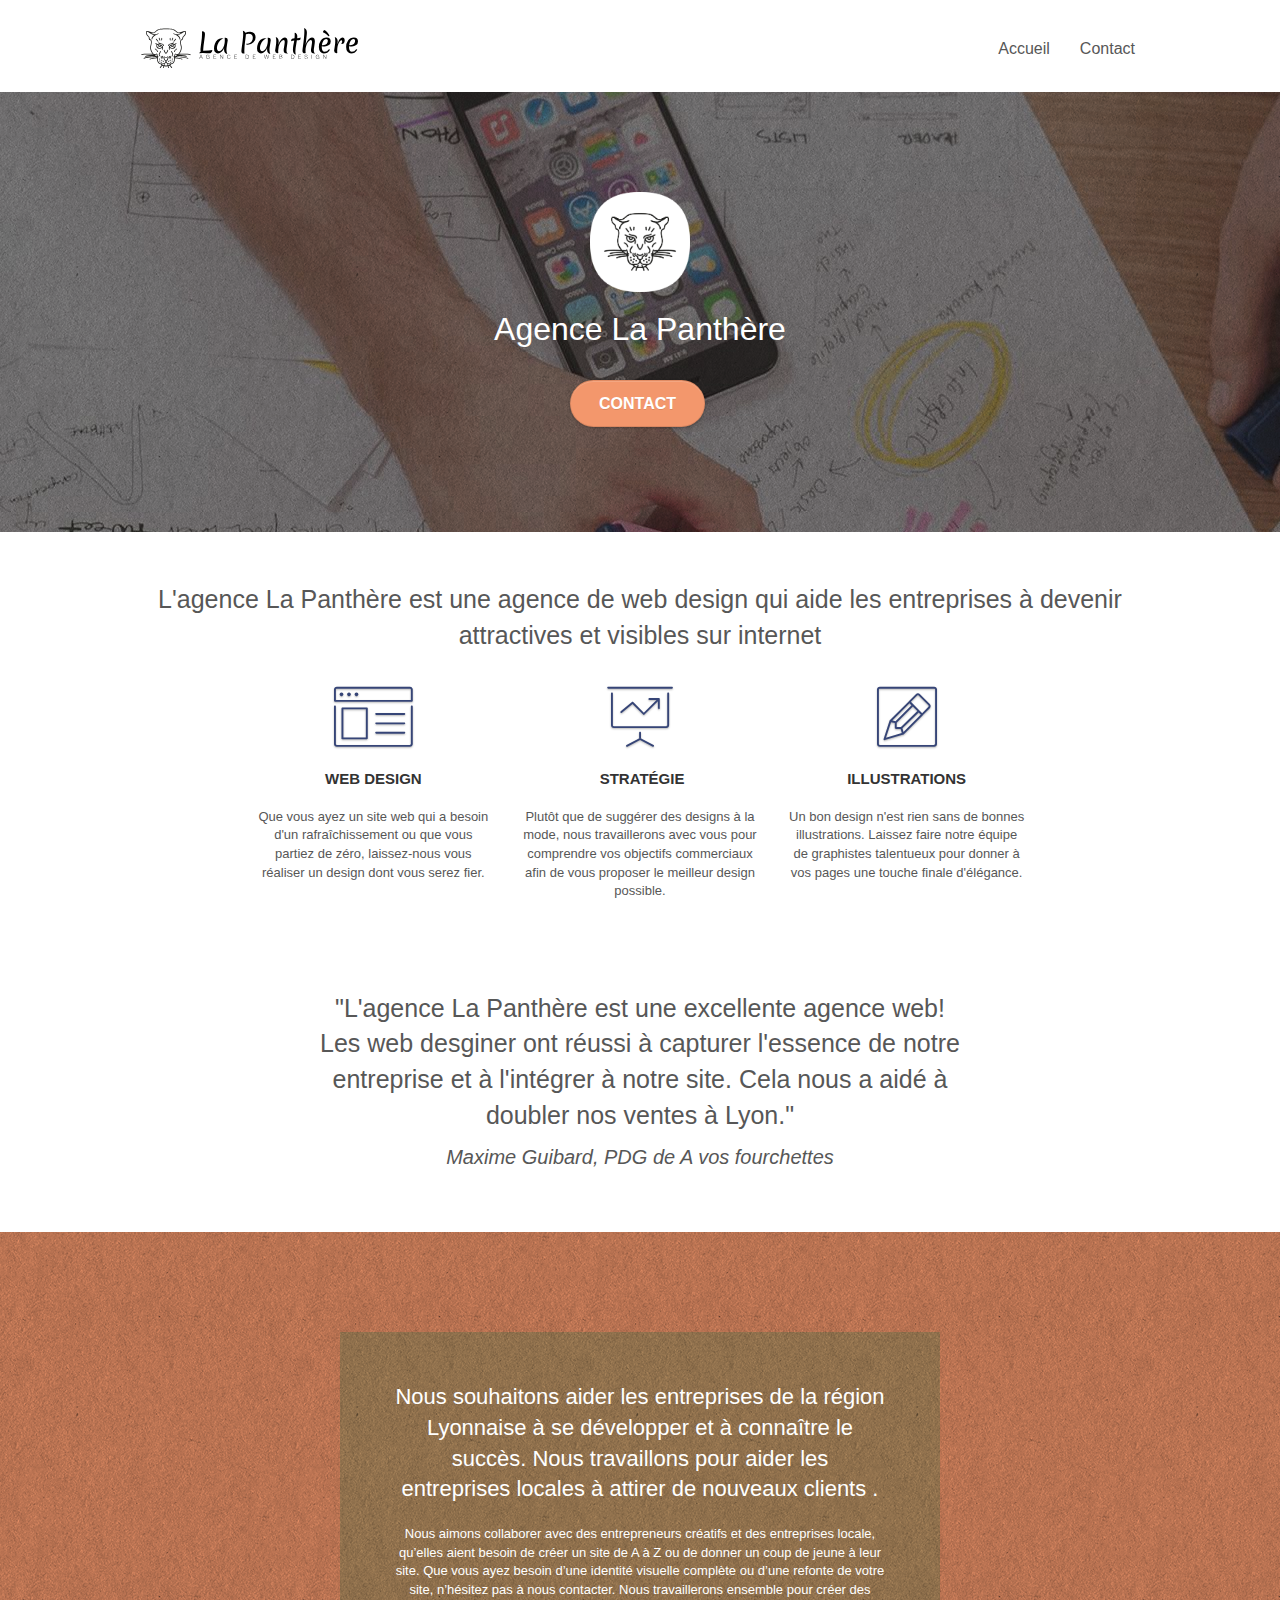
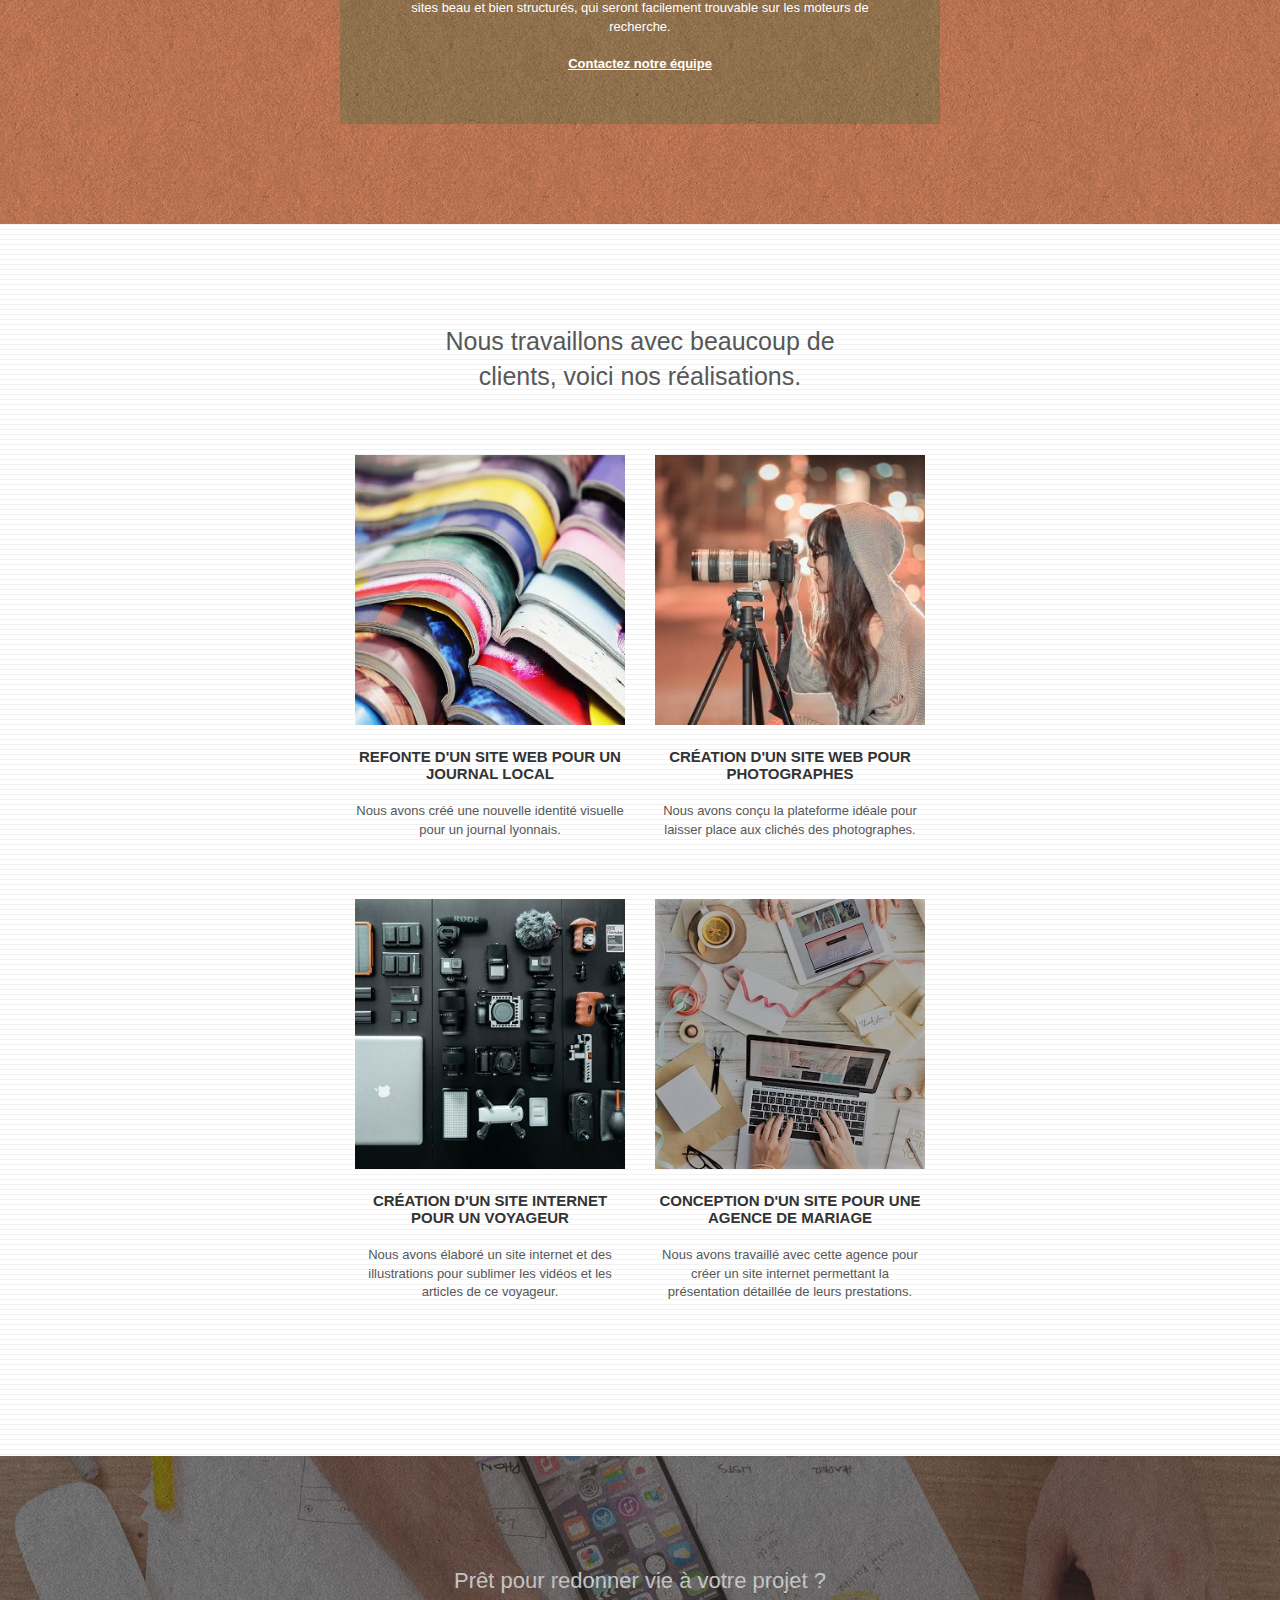
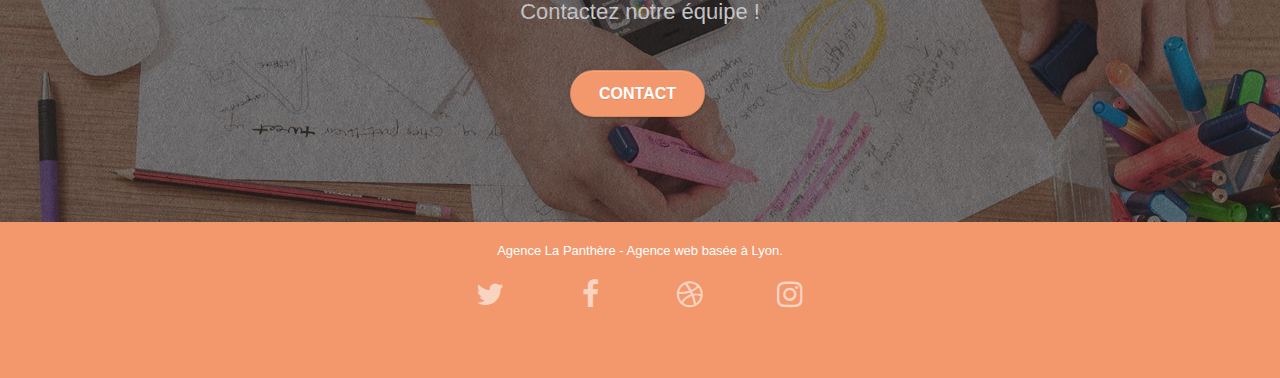
<file: index.html>
<!doctype html>
<html lang="fr">
<head>
    <meta charset="utf-8">
    <meta name="keywords" content="seo, google, site web, site internet, agence design paris, agence design, agence design,agence design,agence design,agence design,agence design,agence design,agence design,agence design">
    <meta name="description" content="Site internet La Panthère">
    <meta name="viewport" content="width=device-width, initial-scale=1.0, viewport-fit=cover">
    <link rel="shortcut icon" type="image/png" href="favicon.jpg">
    
	<link rel="stylesheet" type="text/css" href="./css/bootstrap.min.css">
	<link rel="stylesheet" type="text/css" href="style.css">
	<link rel="stylesheet" type="text/css" href="./css/font-awesome.min.css">
	<link rel="stylesheet" type="text/css" href="./css/et-line.min.css">
	
    
	<script src="./js/jquery-2.1.0.min.js"></script>
	<script src="./js/bootstrap.min.js"></script>
	<script src="./js/blocs.min.js"></script>
	<script src="./js/jquery.touchSwipe.min.js" defer></script>
	<script src="./js/gmaps.min.js"></script>

    <title>La Panthère</title>

    
<!-- Analytics -->
 
<!-- Analytics END -->
    
</head>
<body>
<!-- Principal conteneur -->
<div class="page-container">
    
<!-- bloc-0 -->
<div class="bloc bgc-white l-bloc " id="bloc-0">
	<div class="container bloc-sm">

		<nav class="navbar row">
			<div class="navbar-header">
				<a class="navbar-brand" href="index.html"><img src="img/agence-la-panthere-monochrome.svg" alt="Logo du site La Panthère" height="40" /></a>
				<button id="nav-toggle" type="button" class="ui-navbar-toggle navbar-toggle" data-toggle="collapse" data-target=".navbar-1">
					<span class="sr-only">Toggle navigation</span><span class="icon-bar"></span><span class="icon-bar"></span><span class="icon-bar"></span>
				</button>
			</div>
			<div class="collapse navbar-collapse navbar-1 special-dropdown-nav">
				<ul class="site-navigation nav navbar-nav">
					<li>
						<a href="index.html">Accueil</a>
					</li>
					<li>
					</li>
					<li>
						<a href="page2.html">Contact</a>
					</li>
				</ul>
			</div>
		</nav>
	</div>
</div>
<!-- bloc-0 END -->

<!-- bloc-1-presentation -->
<div class="bloc bgc-dark-slate-blue bg-banniere d-bloc bg-t-edge bloc-bg-texture texture-paper b-parallax" id="bloc-1-hero">
	<div class="container bloc-lg">
		<div class="row tight-width-whitespace">
			<div class="col-sm-12">
				<img src="img/logo.png" class="center-block image-resize-mode" width="100" alt="Agence La Panthère, agence web paris, création logo paris" />
				<h1 class="text-center hero-bloc-text tc-white ">
					Agence La Panthère
				</h1>
				<div class="text-center">
					<a href="page2.html" class="btn btn-lg btn-clean btn-rd cta-hero btn-atomic-tangerine" id="cta-hero">Contact</a>
				</div>
			</div>
		</div>
	</div>
</div>
<!-- bloc-1-presentation END -->

<!-- bloc-2-services -->
<div class="bloc bgc-white l-bloc" id="bloc-2-services">
	<div class="container bloc-md">
		<div class="row">
			<div class="paragraphe-block-2">
				<p> L'agence La Panthère est une agence de web design qui aide les entreprises à devenir attractives et visibles sur internet </p>
			</div>
		</div>
		<div class="row voffset-lg med-width-whitespace">
			<div class="col-sm-4">
				<div class="text-center">
					<span class="et-icon-browser sm-shadow icon-dark-slate-blue icons icon-lg"></span>
				</div>
				<h3 class="mg-md text-center">
					Web design
				</h3>
				<p class="text-center ">
					Que vous ayez un site web qui a besoin d'un rafraîchissement ou que vous partiez de zéro, laissez-nous vous réaliser un design dont vous serez fier.
				</p>
			</div>
			<div class="col-sm-4">
				<div class="text-center">
					<span class="et-icon-presentation sm-shadow icon-dark-slate-blue icons icon-lg"></span>
				</div>
				<h3 class="mg-md text-center">
					&nbsp;Stratégie
				</h3>
				<p class="text-center ">
					Plutôt que de suggérer des designs à la mode, nous travaillerons avec vous pour comprendre vos objectifs commerciaux afin de vous proposer le meilleur design possible.<br>
				</p>
			</div>
			<div class="col-sm-4">
				<div class="text-center">
					<span class="et-icon-edit sm-shadow icon-dark-slate-blue icons icon-lg"></span>
				</div>
				<h3 class="mg-md text-center">
					Illustrations
				</h3>
				<p class="text-center ">
					Un bon design n'est rien sans de bonnes illustrations. Laissez faire notre équipe de graphistes talentueux pour donner à vos pages une touche finale d'élégance.
				</p>
			</div>
		</div>
		<div class="row voffset-lg voffset">
			<div class="col-xs-12 col-md-8 col-md-offset-2 text-center">
				<p class="citation">"L'agence La Panthère est une excellente agence web! Les web desginer ont réussi à capturer l'essence de notre entreprise et à l'intégrer à notre site. Cela nous a aidé à doubler nos ventes à Lyon."</p>
				<p class="MG">Maxime Guibard, PDG de A vos fourchettes</p>

			</div>
		</div>
	</div>
</div>
<!-- bloc-2-services END -->

<!-- bloc-3-what-i-do -->
<div class="bloc tc-white bgc-atomic-tangerine bg-presentation d-bloc bloc-bg-texture texture-paper b-parallax" id="bloc-3-what-i-do">
	<div class="container bloc-lg">
		<div class="row tight-width-whitespace black-background">
			<div class="col-sm-12">
				<h2 class="mg-md text-center tc-white">
					Nous souhaitons aider les entreprises de la région Lyonnaise à se développer et à connaître le succès. Nous travaillons pour aider les entreprises locales à attirer de nouveaux clients .<br>
				</h2>
				<p class="text-center white">
					Nous aimons collaborer avec des entrepreneurs créatifs et des entreprises locale, qu’elles aient besoin de créer un site de A à Z ou de donner un coup de jeune à leur site. Que vous ayez besoin d’une identité visuelle complète ou d’une refonte de votre site, n’hésitez pas à nous contacter. Nous travaillerons ensemble pour créer des sites beau et bien structurés, qui seront facilement trouvable sur les moteurs de recherche. <br><br><a class="ltc-white bold-link" href="page2.html">Contactez notre équipe</a><br>
				</p>
			</div>
		</div>
	</div>
</div>
<!-- bloc-3-what-i-do END -->

<!-- bloc-4-portfolio -->
<div class="bloc bgc-white bg-lines-h2-bg bg-repeat l-bloc" id="bloc-4-portfolio">
	<div class="container bloc-lg">
		<div class="row">
			<div class="col-sm-12 text-center bloc-real">
				<p class="realisations">Nous travaillons avec beaucoup de clients, voici nos réalisations.</p>
			</div>
		</div>
		<div class="row tight-width-whitespace portfolio-row">
			<div class="col-sm-6">
				<a href="#" data-lightbox="img/1.jpg" data-gallery-id="gallery-1" data-caption="Refonte d'un site web pour un journal local" data-frame="snapshot-lb"><img src="img/1.jpg" alt="Refonte d'un site web pour un journal local" class="img-responsive portfolio-thumb" /></a>
				<h3 class="mg-md text-center">
					Refonte d'un site web pour un journal local
				</h3>
				<p class="text-center">
					Nous avons créé une nouvelle identité visuelle pour un journal lyonnais.
				</p>
			</div>
			<div class="col-sm-6">
				<a href="#" data-lightbox="img/2.jpg" data-gallery-id="gallery-1" data-caption="Création d'un site web pour photographes" data-frame="snapshot-lb"><img src="img/2.jpg" class="img-responsive portfolio-thumb" alt="Création d'un site web pour photographes" /></a>
				<h3 class="mg-md text-center">
					Création d'un site web pour photographes
				</h3>
				<p class="text-center">
					Nous avons conçu la plateforme idéale pour laisser place aux clichés des photographes.
				</p>
			</div>
		</div>
		<div class="row tight-width-whitespace portfolio-row">
			<div class="col-sm-6">
				<a href="#" data-lightbox="img/3.jpg" data-gallery-id="gallery-1" data-caption="Création d'un site internet pour un voyageur" data-frame="snapshot-lb"><img src="img/3.jpg" class="img-responsive portfolio-thumb" alt="Création d'un site web pour voyageur"/></a>
				<h3 class="mg-md text-center">
					Création d'un site internet pour un voyageur
				</h3>
				<p class="text-center">
					Nous avons élaboré un site internet et des illustrations pour sublimer les vidéos et les articles de ce voyageur.
				</p>
			</div>
			<div class="col-sm-6">
				<a href="#" data-lightbox="img/4.jpg" data-gallery-id="gallery-1" data-caption="Conception d'un site pour une agence de mariage" data-frame="snapshot-lb"><img src="img/4.jpg" class="img-responsive portfolio-thumb" alt="Création d'un site web pour agence de mariage" /></a>
				<h3 class="mg-md text-center">
					Conception d'un site pour une agence de mariage
				</h3>
				<p class="text-center">
					Nous avons travaillé avec cette agence pour créer un site internet permettant la présentation détaillée de leurs prestations.
				</p>
			</div>
		</div>
	</div>
</div>
<!-- bloc-4-portfolio END -->

<!-- bloc-5-cta -->
<div class="bloc bgc-dark-slate-blue bg-banniere d-bloc bloc-bg-texture texture-paper" id="bloc-5-cta">
	<div class="container bloc-lg">
		<div class="row">
			<h2 class="mg-md text-center tc-white">
				Prêt pour redonner vie à votre projet ?<br>Contactez notre équipe !
			</h2>
			<div class="col-sm-12 text-center">
				<a href="page2.html" class="btn btn-atomic-tangerine btn-clean btn-rd btn-lg cta-hero">Contact</a>
			</div>
		</div>
	</div>
</div>
<!-- bloc-5-cta END -->

<!-- Footer - bloc-8 -->
<div class="bloc bgc-atomic-tangerine d-bloc" id="bloc-8">
	<div class="container bloc-sm">
		<div class="row">
			<div class="col-sm-12">
				<p class="text-center white">
					Agence La Panthère - Agence web basée à Lyon.<br>
				</p>
				<div class="row row-no-gutters social">
					<div class="col-sm-3">
						<div class="text-center">
							<a class="social" aria-label="Twitter" href="https://twitter.com"><span class="fa fa-twitter icon-md"></span></a>
						</div>
					</div>
					<div class="col-sm-3">
						<div class="text-center">
							<a class="social" aria-label="Facebook" href="facebook.com"><span class="fa fa-facebook icon-md"></span></a>
						</div>
					</div>
					<div class="col-sm-3">
						<div class="text-center">
							<a class="social" aria-label="Basket" href="basket.com"><span class="fa fa-dribbble icon-md"></span></a>
						</div>
					</div>
					<div class="col-sm-3">
						<div class="text-center">
							<a class="social" aria-label="Instagram" href="instagram.com"><span class="fa fa-instagram icon-md"></span></a>
						</div>
					</div>
					<div class="keywords" style="color:#F3976C;">Agence web à paris, stratégie web, web design, illustrations, design de site web, site web, web, internet, site internet, site</div>
				</div>
			</div>
		</div>
	</div>
</div>
<!-- Footer - bloc-8 END -->

</div>
<!-- Principal conteneur END -->
    

</body>
</html>
</file>
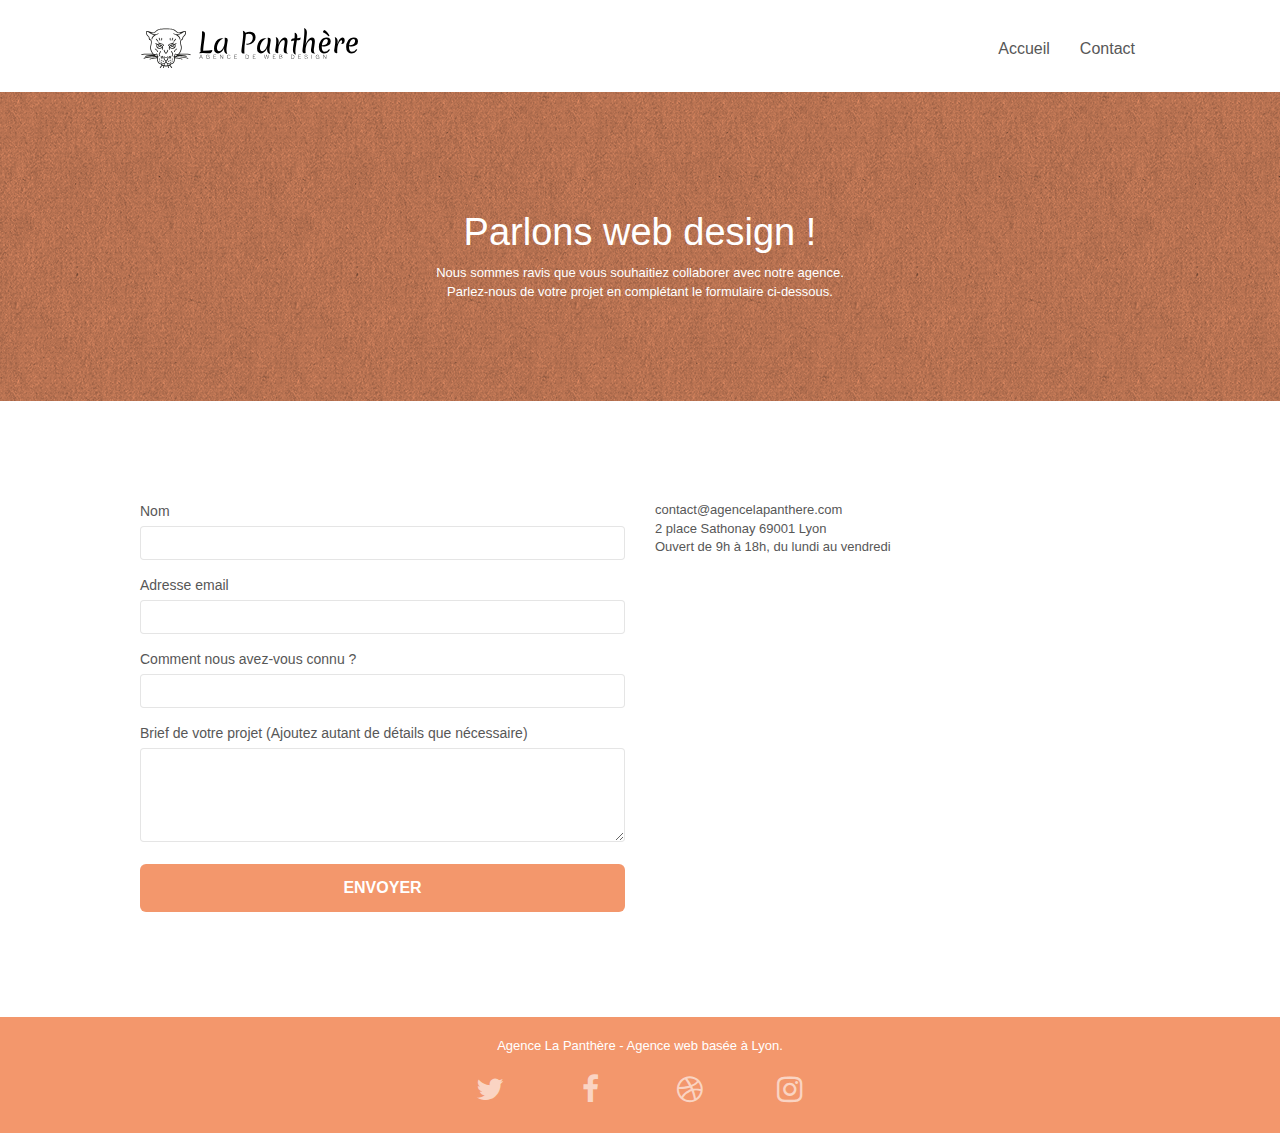
<file: page2.html>
<!doctype html>
<html lang="fr">
<head>
    <meta charset="utf-8">
    <meta name="keywords" content="">
    <meta name="description" content="">
    <meta name="viewport" content="width=device-width, initial-scale=1.0, viewport-fit=cover">
    <link rel="shortcut icon" type="image/png" href="favicon.jpg">
    
	<link rel="stylesheet" type="text/css" href="./css/bootstrap.min.css">
	<link rel="stylesheet" type="text/css" href="style.css">
	<link rel="stylesheet" type="text/css" href="./css/font-awesome.min.css">
	<link rel="stylesheet" type="text/css" href="./css/et-line.min.css">
	
    
	<script src="./js/jquery-2.1.0.min.js"></script>
	<script src="./js/bootstrap.min.js"></script>
	<script src="./js/blocs.min.js"></script>
	<script src="./js/jqBootstrapValidation.min.js"></script>
	<script src="./js/formHandler.min.js"></script>
    <title>Contact</title>

    
<!-- Analytics -->
 
<!-- Analytics END -->
    
</head>
<body>
<!-- Principal conteneur -->
<div class="page-container">
    
<!-- bloc-0 -->
<div class="bloc bgc-white l-bloc " id="bloc-0">
	<div class="container bloc-sm">
		<nav class="navbar row">
			<div class="navbar-header">
				<a class="navbar-brand" href="index.html"><img src="img/agence-la-panthere-monochrome.svg" alt="atlanta web design logo" height="40" /></a>
				<button id="nav-toggle" type="button" class="ui-navbar-toggle navbar-toggle" data-toggle="collapse" data-target=".navbar-1">
					<span class="sr-only">Toggle navigation</span><span class="icon-bar"></span><span class="icon-bar"></span><span class="icon-bar"></span>
				</button>
			</div>
			<div class="collapse navbar-collapse navbar-1 special-dropdown-nav">
				<ul class="site-navigation nav navbar-nav">
					<li>
						<a href="index.html">Accueil</a>
					</li>
					<li>
					</li>
					<li>
						<a href="page2.html">Contact</a>
					</li>
				</ul>
			</div>
		</nav>
	</div>
</div>
<!-- bloc-0 END -->

<!-- bloc-6 -->
<div class="bloc bg-dots-bg bg-repeat bgc-atomic-tangerine d-bloc bloc-bg-texture texture-paper" id="bloc-6">
	<div class="container bloc-lg">
		<div class="row">
			<div class="col-sm-12">
				<h1 class="text-center hero-bloc-text tc-white">
					Parlons web design !
				</h1>
				<p class="text-center mg-lg tc-white tight-width-whitespace">
					Nous sommes ravis que vous souhaitiez collaborer avec notre agence.<br>
					Parlez-nous de votre projet en complétant le formulaire ci-dessous.
				</p>
			</div>
		</div>
	</div>
</div>
<!-- bloc-6 END -->

<!-- bloc-7 -->
<div class="bloc bgc-white l-bloc" id="bloc-7">
	<div class="container bloc-lg">
		<div class="row">
			<div class="col-sm-6">
					<div class="form-group">
						<label for="name">
							Nom
						</label>
						<input id="name" class="form-control" required />
					</div>
					<div class="form-group">
						<label for="email">
							Adresse email
						</label>
						<input id="email" class="form-control" type="email" required />
					</div>
					<div class="form-group">
						<label for="input_504">
							Comment nous avez-vous connu ?
						</label>
						<input class="form-control" type="email" required id="input_504" />
					</div>
					<div class="form-group">
						<label for="message">
							Brief de votre projet (Ajoutez autant de détails que nécessaire)<br>
						</label><textarea id="message" class="form-control" rows="4" cols="50" required></textarea>
					</div> 
					<button class="bloc-button btn btn-lg btn-block cta-hero btn-atomic-tangerine" type="submit">
						Envoyer
					</button>
			</div>
			<div class="col-sm-6">
				<p>
					contact@agencelapanthere.com<br>2 place Sathonay 69001 Lyon<br>Ouvert de 9h à 18h, du lundi au vendredi<br>
				</p>
			</div>
		</div>
	</div>
</div>
<!-- bloc-7 END -->

<!-- ScrollToTop Button -->
<a class="bloc-button btn btn-d scrollToTop" onclick="scrollToTarget('1')"><span class="fa fa-chevron-up"></span></a>
<!-- ScrollToTop Button END-->


<!-- Footer - bloc-8 -->
<div class="bloc bgc-atomic-tangerine d-bloc" id="bloc-8">
	<div class="container bloc-sm">
		<div class="row">
			<div class="col-sm-12">
				<p class="text-center white">
					Agence La Panthère - Agence web basée à Lyon.<br>
				</p>
				<div class="row row-no-gutters social">
					<div class="col-sm-3">
						<div class="text-center">
							<a class="social" aria-label="Twitter" href="index.html"><span class="fa fa-twitter icon-md"></span></a>
						</div>
					</div>
					<div class="col-sm-3">
						<div class="text-center">
							<a class="social" aria-label="Facebook" href="index.html"><span class="fa fa-facebook icon-md"></span></a>
						</div>
					</div>
					<div class="col-sm-3">
						<div class="text-center">
							<a class="social" aria-label="Basket" href="index.html"><span class="fa fa-dribbble icon-md"></span></a>
						</div>
					</div>
					<div class="col-sm-3">
						<div class="text-center">
							<a class="social" aria-label="Instagram" href="index.html"><span class="fa fa-instagram icon-md"></span></a>
						</div>
					</div>
				</div>
			</div>
		</div>
	</div>
</div>
<!-- Footer - bloc-8 END -->

</div>
<!-- Principal conteneur END -->
    

</body>
</html>
</file>
<file: style.css>
body {
    margin: 0;
    padding: 0;
    background: #FFF;
    overflow-x: hidden;
    -webkit-font-smoothing: antialiased;
    -moz-osx-font-smoothing: grayscale;
}

a:focus
{
    border: 1px solid black;
}

a,
button {
    transition: all .3s ease-in-out;
    outline: none!important;
}

a:hover {
    text-decoration: none;
    cursor: pointer;
}

#page-loading-blocs-notifaction {
    position: fixed;
    top: 0;
    bottom: 0;
    width: 100%;
    z-index: 100000;
    background: #FFFFFF url("img/pageload-spinner.gif") no-repeat center center;
}

.bloc {
    width: 100%;
    clear: both;
    background: 50% 50% no-repeat;
    padding: 0 50px;
    -webkit-background-size: cover;
    -moz-background-size: cover;
    -o-background-size: cover;
    background-size: cover;
    position: relative;
}

.bloc .container {
    padding-left: 0;
    padding-right: 0;
}

.bloc-lg {
    padding: 100px 50px;
}

.bloc-md {
    padding: 50px;
}

.bloc-sm {
    padding: 20px 50px;
}

.bg-center,
.bg-l-edge,
.bg-r-edge,
.bg-t-edge,
.bg-b-edge,
.bg-tl-edge,
.bg-bl-edge,
.bg-tr-edge,
.bg-br-edge,
.bg-repeat {
    -webkit-background-size: auto!important;
    -moz-background-size: auto!important;
    -o-background-size: auto!important;
    background-size: auto!important;
}

.bg-repeat {
    background: repeat;
}

.bg-t-edge {
    background: top no-repeat;
}

.bloc-bg-texture::before {
    content: "";
    background-size: 2px 2px;
    position: absolute;
    top: 0;
    bottom: 0;
    left: 0;
    right: 0;
}

.texture-paper::before {
    background: url("img/texture-paper.png");
    background-size: 280px 280px;
}

.b-parallax {
    background-attachment: fixed;
}

.d-bloc {
    color: rgba(255, 255, 255, .7);
}

.d-bloc button:hover {
    color: rgba(255, 255, 255, .9);
}

.d-bloc .icon-round,
.d-bloc .icon-square,
.d-bloc .icon-rounded,
.d-bloc .icon-semi-rounded-a,
.d-bloc .icon-semi-rounded-b {
    border-color: rgba(255, 255, 255, .9);
}

.d-bloc .divider-h span {
    border-color: rgba(255, 255, 255, .2);
}

.d-bloc .a-btn,
.d-bloc .navbar a,
.d-bloc .navbar-brand,
.d-bloc a .icon-sm,
.d-bloc a .icon-md,
.d-bloc a .icon-lg,
.d-bloc a .icon-xl,
.d-bloc h1 a,
.d-bloc h2 a,
.d-bloc h3 a,
.d-bloc h4 a,
.d-bloc h5 a,
.d-bloc h6 a,
.d-bloc p a {
    color: rgba(255, 255, 255, .6);
}

.d-bloc .a-btn:hover,
.d-bloc .navbar a:hover,
.d-bloc .navbar-brand:hover,
.d-bloc a:hover .icon-sm,
.d-bloc a:hover .icon-md,
.d-bloc a:hover .icon-lg,
.d-bloc a:hover .icon-xl,
.d-bloc h1 a:hover,
.d-bloc h2 a:hover,
.d-bloc h3 a:hover,
.d-bloc h4 a:hover,
.d-bloc h5 a:hover,
.d-bloc h6 a:hover,
.d-bloc p a:hover {
    color: rgba(255, 255, 255, 1);
}

.d-bloc .navbar-toggle .icon-bar {
    background: rgba(255, 255, 255, 1);
}

.d-bloc .btn-wire,
.d-bloc .btn-wire:hover {
    color: rgba(255, 255, 255, 1);
    border-color: rgba(255, 255, 255, 1);
}

.d-bloc .panel {
    color: rgba(0, 0, 0, .5);
}

.d-bloc .panel button:hover {
    color: rgba(0, 0, 0, .7);
}

.d-bloc .panel icon {
    border-color: rgba(0, 0, 0, .7);
}

.d-bloc .panel .divider-h span {
    border-color: rgba(0, 0, 0, .1);
}

.d-bloc .panel .a-btn {
    color: rgba(0, 0, 0, .6);
}

.d-bloc .panel .a-btn:hover {
    color: rgba(0, 0, 0, 1);
}

.d-bloc .panel .btn-wire,
.d-bloc .panel .btn-wire:hover {
    color: rgba(0, 0, 0, .7);
    border-color: rgba(0, 0, 0, .3);
}

.d-bloc .panel,
.l-bloc {
    color: rgba(0, 0, 0, .5);
}

.citation
{
    text-align: center;
    font-size: 25px;
}

.MG
{
    font-size: 20px;
    font-style: italic;
}

.bloc-real
{
    display: flex;
    justify-content: center;
}

.realisations
{
    font-size: 25px;
    text-align: center;
    width: 400px;
}

.d-bloc .panel button:hover,
.l-bloc button:hover {
    color: rgba(0, 0, 0, .7);
}

.l-bloc .icon-round,
.l-bloc .icon-square,
.l-bloc .icon-rounded,
.l-bloc .icon-semi-rounded-a,
.l-bloc .icon-semi-rounded-b {
    border-color: rgba(0, 0, 0, .7);
}

.d-bloc .panel .divider-h span,
.l-bloc .divider-h span {
    border-color: rgba(0, 0, 0, .1);
}

.d-bloc .panel .a-btn,
.l-bloc .a-btn,
.l-bloc .navbar a,
.l-bloc .navbar-brand,
.l-bloc a .icon-sm,
.l-bloc a .icon-md,
.l-bloc a .icon-lg,
.l-bloc a .icon-xl,
.l-bloc h1 a,
.l-bloc h2 a,
.l-bloc h3 a,
.l-bloc h4 a,
.l-bloc h5 a,
.l-bloc h6 a,
.l-bloc p a {
    color: rgba(0, 0, 0, .6);
}

.d-bloc .panel .a-btn:hover,
.l-bloc .a-btn:hover,
.l-bloc .navbar a:hover,
.l-bloc .navbar-brand:hover,
.l-bloc a:hover .icon-sm,
.l-bloc a:hover .icon-md,
.l-bloc a:hover .icon-lg,
.l-bloc a:hover .icon-xl,
.l-bloc h1 a:hover,
.l-bloc h2 a:hover,
.l-bloc h3 a:hover,
.l-bloc h4 a:hover,
.l-bloc h5 a:hover,
.l-bloc h6 a:hover,
.l-bloc p a:hover {
    color: rgba(0, 0, 0, 1);
}

.l-bloc .navbar-toggle .icon-bar {
    color: rgba(0, 0, 0, .6);
}

.d-bloc .panel .btn-wire,
.d-bloc .panel .btn-wire:hover,
.l-bloc .btn-wire,
.l-bloc .btn-wire:hover {
    color: rgba(0, 0, 0, .7);
    border-color: rgba(0, 0, 0, .3);
}

.voffset {
    margin-top: 30px;
}

.voffset-lg {
    margin-top: 80px;
}

.row-no-gutters {
    margin-right: 0;
    margin-left: 0;
}

.row.row-no-gutters > [class^="col-"],
.row.row-no-gutters > [class*=" col-"] {
    padding-right: 0;
    padding-left: 0;
}

#bloc-1-hero h1 {
    font-size: 32px;
}

.navbar {
    margin-bottom: 0;
    z-index: 1;
}

.navbar-brand {
    height: auto;
    padding: 3px 15px;
    font-size: 25px;
    font-weight: normal;
    font-weight: 600;
    line-height: 44px;
}

.navbar-brand img {
    max-height: 200px;
    margin: 0 5px 0 0;
    display: inline;
}

.navbar-brand img[src$=svg] {
    min-width: 100px;
}

.nav-center .navbar-brand img {
    margin: 0;
}

.navbar .nav {
    padding-top: 2px;
    margin-right: -16px;
    float: right;
    z-index: 1;
}

.nav > li {
    float: left;
    margin-top: 4px;
    font-size: 16px;
}

.navbar-nav .open .dropdown-menu > li > a {
    text-align: inherit;
}

.nav > li a:hover,
.nav > li a:focus {
    background: transparent;
}

.navbar-toggle {
    margin: 10px 10px 0 0;
    border: 0px;
}

.navbar-toggle:hover {
    background: transparent!important;
}

.navbar-toggle .icon-bar {
    background-color: rgba(0, 0, 0, .5);
    width: 26px;
}

.nav-invert .navbar .nav {
    float: left;
}

.nav-invert .navbar-header,
.nav-invert .navbar-brand {
    float: right;
    position: relative;
    z-index: 2;
}

@media (min-width: 768px) {
    .site-navigation {
        position: absolute;
        top: 50%;
        right: 20px;
        transform: translate(0, -50%);
        -webkit-transform: translateY(-50%);
    }
    .nav > li .dropdown-menu a,
    .nav > li .dropdown-menu a:hover {
        color: #484848;
    }
    .nav-invert .site-navigation {
        left: 0;
        right: 0;
    }
    .nav-center {
        text-align: center;
    }
    .nav-center .navbar-header {
        width: 100%;
    }
    .nav-center .navbar-header,
    .nav-center .navbar-brand,
    .nav-center .nav > li {
        float: none;
        display: inline-block;
    }
    .nav-center .site-navigation {
        position: relative;
        width: 100%;
        right: 0;
        margin-right: 0px;
        margin-top: 20px;
    }
    .nav-center.mini-nav .navbar-toggle {
        float: none;
        margin: 10px auto 0;
    }
}

.nav > li > .dropdown a {
    background: none!important;
    display: block;
    padding: 14px 15px;
}

nav .caret {
    margin: 0 5px;
}

.dropdown-menu .dropdown-menu {
    top: -8px;
    left: 100%;
}

.dropdown-menu .dropmenu-flow-right {
    top: 100%;
    left: 0;
    margin-left: -1px;
    border-top-left-radius: 0;
    border-top-right-radius: 0;
}

.dropdown-menu .dropdown span {
    border: 4px solid black;
    border-top-color: transparent;
    border-right-color: transparent;
    border-bottom-color: transparent;
    margin: 6px -5px 0 0!important;
    float: right;
}

.mg-md {
    margin-top: 10px;
    margin-bottom: 20px;
}

.mg-lg {
    margin-top: 10px;
    margin-bottom: 40px;
}

.btn {
    margin: 0 5px 5px 0;
}

.btn.pull-right {
    margin: 0 0 5px 5px;
}

.btn-d,
.btn-d:hover,
.btn-d:focus {
    color: #FFF;
    background: rgba(0, 0, 0, .3);
}

button {
    outline: none!important;
}

.btn-rd {
    border-radius: 40px;
}

.btn-clean {
    border: 1px solid rgba(0, 0, 0, .08);
    border-bottom-color: rgba(0, 0, 0, .1);
    text-shadow: 0 1px 0 rgba(0, 0, 1, .1);
    box-shadow: 0 1px 3px rgba(0, 0, 1, .25), inset 0 1px 0 0 rgba(255, 255, 255, .15);
}

.icon-md {
    font-size: 30px!important;
}

.icon-lg {
    font-size: 60px!important;
}

.sm-shadow {
    text-shadow: 0 1px 2px rgba(0, 0, 0, .3);
}

.panel-sq,
.panel-sq .panel-heading,
.panel-sq .panel-footer {
    border-radius: 0;
}

.panel-rd {
    border-radius: 30px;
}

.panel-rd .panel-heading {
    border-radius: 29px 29px 0 0;
}

.panel-rd .panel-footer {
    border-radius: 0 0 29px 29px;
}

.form-control {
    border-color: rgba(0, 0, 0, .1);
    box-shadow: none;
}

.scrollToTop {
    width: 40px;
    height: 40px;
    position: fixed;
    bottom: 20px;
    right: 20px;
    opacity: 0;
    z-index: 500;
    transition: all .3s ease-in-out;
}

.scrollToTop span {
    margin-top: 6px;
}

.showScrollTop {
    font-size: 14px;
    opacity: 1;
}

a[data-lightbox] {
    position: relative;
    display: block;
    text-align: center;
}

a[data-lightbox]:hover::before {
    content: "+";
    font-family: "HelveticaNeue-Light", "Helvetica Neue Light", "Helvetica Neue", Helvetica, Arial;
    font-size: 32px;
    width: 50px;
    height: 50px;
    margin-left: -25px;
    border-radius: 50%;
    background: rgba(0, 0, 0, .6);
    color: #FFF;
    font-weight: 100;
    z-index: 1;
    position: absolute;
    top: 50%;
    transform: translateY(-50%);
    -webkit-transform: translateY(-50%);
}

a[data-lightbox]:hover img {
    opacity: 0.6;
    -webkit-animation-fill-mode: none;
    animation-fill-mode: none;
}

#lightbox-modal {
    display: flex;
    align-items: center;
}

#lightbox-modal .modal-dialog {
    width: 90%;
    max-width: 900px;
    margin: 0 auto 0;
}

#lightbox-modal .modal-dialog img {
    max-height: 90vh;
    margin: 0 auto;
}

.lightbox-caption {
    padding: 20px;
    color: #FFF;
    background: rgba(0, 0, 0, .5);
    position: absolute;
    left: 15px;
    right: 15px;
    bottom: 5px;
}

.close-lightbox {
    color: #FFF;
    font-size: 30px;
    position: absolute;
    top: 20px;
    right: 20px;
    z-index: 20;
    background: rgba(0, 0, 0, .5);
    border: none;
    line-height: 30px;
    padding: 0 9px 5px;
    opacity: 0.3;
}

.close-lightbox:hover,
.next-lightbox:hover,
.prev-lightbox:hover {
    opacity: 1.0;
    color: #FFF;
}

.next-lightbox,
.prev-lightbox {
    font-size: 20px;
    color: rgba(255, 255, 255, .9);
    background: rgba(0, 0, 0, .5);
    transition: all .2s ease-in-out;
    position: absolute;
    top: 45%;
    z-index: 1;
    opacity: 0.4;
}

.next-lightbox {
    padding: 6px 8px 1px 13px;
    right: 25px;
}

.prev-lightbox {
    padding: 6px 13px 1px 10px;
    left: 25px;
}

.snapshot-lb .modal-body {
    padding-bottom: 45px;
}

.snapshot-lb .lightbox-caption {
    padding: 0;
    color: rgba(0, 0, 0, .5);
    background: none;
}

h1,
h2,
h3,
h4,
h5,
h6,
p,
label,
.btn,
a {
    font-family: "helvetica";
    font-weight: 400;
    color: #575757!important;
}

.container {
    max-width: 1000px;
}

.hero-bloc-text {
    font-size: 38px;
}

.hero-bloc-text-sub {
    font-size: 36px;
}

.statement-bloc-text {
    line-height: 26px;
    font-style: italic;
    font-size: 20px;
    text-align: center;
    font-weight: lighter;
    max-width: 520px;
    margin: auto auto auto auto;
}

p {
    font-size: 13px;
}

.col-sm-4 li
{
    height: 48px;
}

li a
{
    width: 100%;
    height:100%;
    display: inline-block;
}

.tight-width-whitespace {
    max-width: 600px;
    margin: auto auto auto auto;
}

.h1 {
    font-size: 20px;
    font-family: "Open Sans";
}

.cta-hero {
    margin-top: 22px;
    color: #FFFFFF!important;
    text-transform: uppercase;
    padding: 12px 28px 12px 28px;
    font-size: 16px;
    font-weight: 700;
}

.social {
    max-width: 400px;
    margin: auto auto auto auto;
}

.social a
{
    display: flex;
    width: 48px;
    height: 48px;
    justify-content: center;
    align-items: center;
}

h2 {
    font-size: 22px;
    line-height: 1.4em;
}

h3 {
    font-size: 15px;
    text-transform: uppercase;
    font-weight: 700;
    color: #333333!important;
}

.med-width-whitespace {
    max-width: 800px;
    margin: auto auto auto auto;
    box-shadow: 0px 0px 0px #000000;
}

.paragraphe-block-2 p
{
    font-size: 25px;
    text-align: center;
}

h1 {
    color: #333333!important;
}

h4 {
    color: #333333!important;
}

.icons {
    margin-bottom: 14px;
    margin-top: 24px;
}

.white {
    color: #FFFFFF!important;
}

.portfolio-thumb {
    margin-bottom: 24px;
}

.portfolio-row {
    margin-bottom: 44px;
    margin-top: 50px;
}

.avatar {
    box-shadow: 0px 4px 9px rgba(0, 0, 0, 0.3);
}

.black-background {
    background-color: rgba(165, 147, 99, 0.7);
    padding: 40px 40px 40px 40px;
}

.bold-link {
    font-weight: 900;
    text-decoration: underline!important;
}

.bgc-white {
    background-color: #FFFFFF;
}

.bgc-dark-slate-blue {
    background-color: #364577;
}

.bgc-atomic-tangerine {
    background-color: #F3976C;
}

.tc-white {
    color: #ffffff!important;
    text-align: center;
}

.btn-atomic-tangerine {
    background: #F3976C;
    color: #FFFFFF!important;
}

.btn-atomic-tangerine:hover {
    background: #c27956!important;
    color: #FFFFFF!important;
}

.ltc-white {
    color: #FFFFFF!important;
}

.ltc-white:hover {
    color: #cccccc!important;
}

.ltc-atomic-tangerine {
    color: #F3976C!important;
}

.ltc-atomic-tangerine:hover {
    color: #c27956!important;
}

.icon-dark-slate-blue {
    color: #364577!important;
    border-color: #364577!important;
}

.bg-dots-bg {
    background-image: url("img/dots-bg.png");
}

.bg-lines-h2-bg {
    background-image: url("img/lines-h2-bg.png");
}

.bg-banniere {
    background-image: url("img/agence-la-panthere.jpg");
}

.bg-presentation {
    background-image: url("img/image-de-presentation.jpg");
}

@media (max-width: 1024px) {
    .bloc {
        padding-left: 20px;
        padding-right: 20px;
    }
    .bloc.full-width-bloc,
    .bloc-tile-2.full-width-bloc .container,
    .bloc-tile-3.full-width-bloc .container,
    .bloc-tile-4.full-width-bloc .container {
        padding-left: 0;
        padding-right: 0;
    }
}

@media (max-width: 992px) and (min-width: 768px) {
    .navbar .nav {
        max-width: 80%
    }
    .nav-center.navbar .nav {
        max-width: 100%
    }
}

@media only screen and (min-width: 768px) and (max-width: 1024px) and (orientation: landscape) {
    .b-parallax {
        background-attachment: scroll;
    }
}

@media only screen and (min-width: 1024px) and (max-width: 1366px) and (-webkit-min-device-pixel-ratio: 1.5) {
    .b-parallax {
        background-attachment: scroll;
    }
}

@media (max-width: 991px) {
    .container {
        width: 100%;
    }
    .b-parallax {
        background-attachment: scroll;
    }
    .page-container,
    #hero-bloc {
        overflow-x: hidden;
        position: relative;
    }
    
    .bloc-group,
    .bloc-group .bloc {
        display: block;
        width: 100%;
    }
    .bloc-fill-screen .fill-bloc-top-edge,
    .bloc-fill-screen .fill-bloc-bottom-edge {
        padding: 0 20px;
    }
}

@media (max-width: 767px) {
    .page-container {
        overflow-x: hidden;
        position: relative;
    }
    h1,
    h2,
    h3,
    h4,
    h5,
    h6,
    p,
    #disqus_thread {
        padding-left: 10px!important;
        padding-right: 10px!important;
    }
    .b-parallax {
        background-attachment: scroll;
    }
    .navbar .nav {
        padding-top: 0;
        border-top: 1px solid rgba(0, 0, 0, .2);
        float: none!important;
    }
    .navbar.row {
        margin-left: 0;
        margin-right: 0;
    }
    .site-navigation {
        position: inherit;
        transform: none;
        -webkit-transform: none;
        -ms-transform: none;
    }
    .nav > li {
        margin-top: 0;
        border-bottom: 1px solid rgba(0, 0, 0, .1);
        background: rgba(0, 0, 0, .05);
        text-align: left;
        padding-left: 15px;
        width: 100%;
    }
    .nav > li:hover {
        background: rgba(0, 0, 0, .08);
    }
    .dropdown .dropdown a .caret {
        float: none;
        margin: 5px 0 0 10px!important;
        border: 4px solid black;
        border-bottom-color: transparent;
        border-right-color: transparent;
        border-left-color: transparent;
    }
    #hero-bloc .navbar .nav {
        background: rgba(0, 0, 0, .8);
    }
    #hero-bloc .navbar .nav a {
        color: rgba(255, 255, 255, .6);
    }
    .hero {
        padding: 50px 0;
    }
    .hero-nav {
        left: -1px;
        right: -1px;
    }
    .navbar-collapse {
        padding: 0;
        overflow-x: hidden;
        -webkit-box-shadow: none;
        box-shadow: none;
    }
    .navbar-brand img {
        max-height: 40px;
        width: auto;
    }
    .nav-invert .navbar-header {
        float: none;
        width: 100%;
    }
    .nav-invert .navbar-toggle {
        float: left;
        margin-left: 10px;
    }
    .bloc {
        padding-left: 0;
        padding-right: 0;
    }
    .bloc-xxl,
    .bloc-xl,
    .bloc-lg {
        padding: 40px 0;
    }
    .bloc-sm,
    .bloc-md {
        padding-left: 0;
        padding-right: 0;
    }
    .bloc-tile-2 .container,
    .bloc-tile-3 .container,
    .bloc-tile-4 .container,
    .bloc-fill-screen .fill-bloc-top-edge,
    .bloc-fill-screen .fill-bloc-bottom-edge {
        padding-left: 0;
        padding-right: 0;
    }
    .a-block {
        padding: 0 10px;
    }
    .btn-dwn {
        display: none;
    }
    .voffset {
        margin-top: 5px;
    }
    .voffset-md {
        margin-top: 20px;
    }
    .voffset-lg {
        margin-top: 30px;
    }
    form {
        padding: 5px;
    }
    .close-lightbox {
        display: inline-block;
    }
    .blocsapp-device-iphone5 {
        background-size: 216px 425px;
        padding-top: 60px;
        width: 216px;
        height: 425px;
    }
    .blocsapp-device-iphone5 img {
        width: 180px;
        height: 320px;
    }

    .paragraphe-block-2 p
    {
        width: 90%;
        margin-left: auto;
        margin-right: auto;
    }

    .img-responsive
    {
        margin-left: auto;
        margin-right: auto;
    }
}

@media (max-width: 400px) {
    .bloc {
        padding-left: 0;
        padding-right: 0;
    }
}

@media (max-width: 767px) {
    .bloc-mob-center-text {
        text-align: center;
    }
}
</file>
